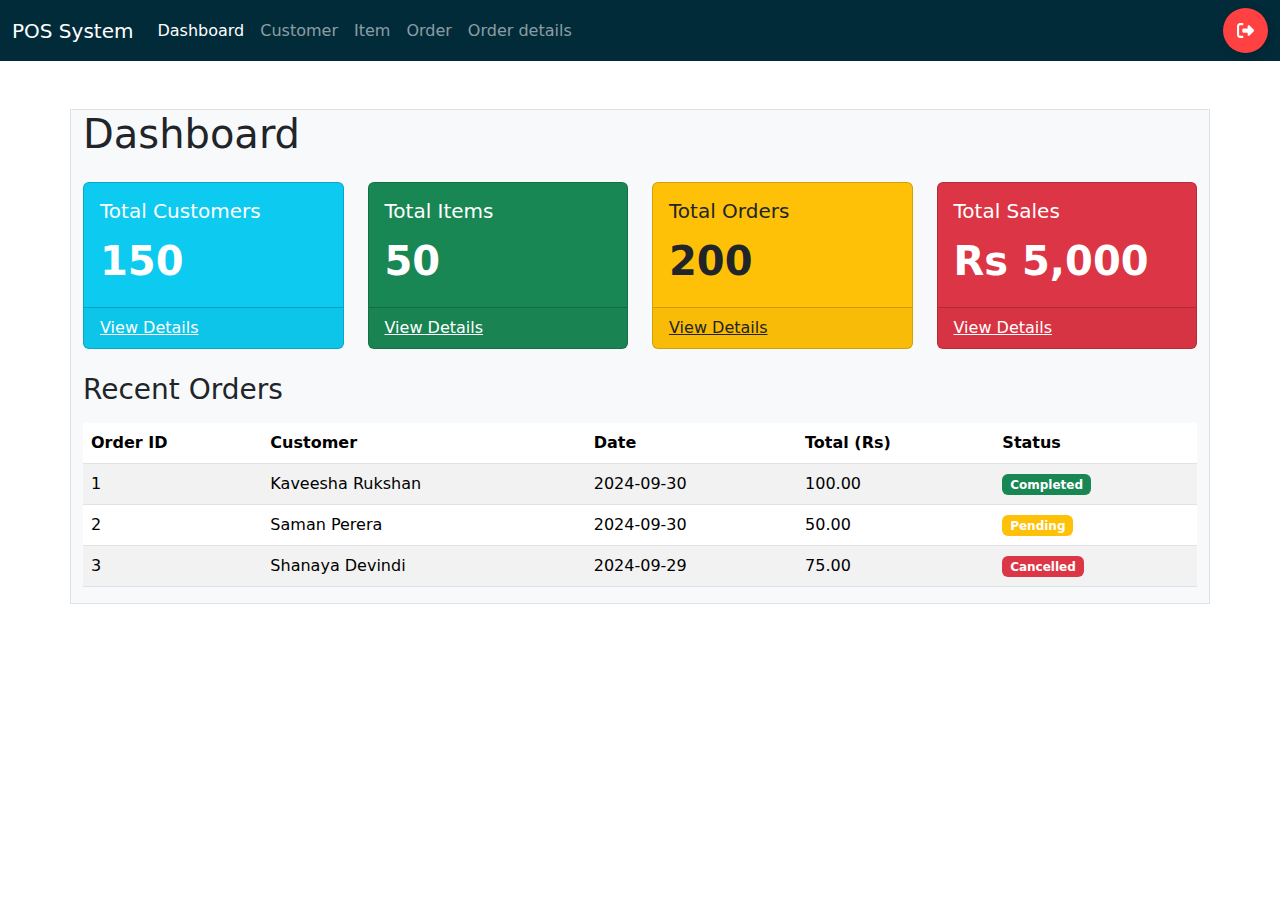
<file: index.html>
<!DOCTYPE html>
<html lang="en">
<head>
    <meta charset="UTF-8">
    <meta name="viewport" content="width=device-width, initial-scale=1.0">
    <title>POS System - Dashboard</title>
    <link href="https://cdn.jsdelivr.net/npm/bootstrap@5.3.0-alpha3/dist/css/bootstrap.min.css" rel="stylesheet">
</head>
<style>
    /*logout button*/
    .Btn {
        display: flex;
        align-items: center;
        justify-content: flex-start;
        width: 45px;
        height: 45px;
        border: none;
        border-radius: 50%;
        cursor: pointer;
        position: relative;
        overflow: hidden;
        transition-duration: .3s;
        box-shadow: 2px 2px 10px rgba(0, 0, 0, 0.199);
        background-color: rgb(255, 65, 65);
    }

    /* plus sign */
    .sign {
        width: 100%;
        transition-duration: .3s;
        display: flex;
        align-items: center;
        justify-content: center;
    }

    .sign svg {
        width: 17px;
    }

    .sign svg path {
        fill: white;
    }
    /* text */
    .text {
        position: absolute;
        right: 0%;
        width: 0%;
        opacity: 0;
        color: white;
        font-size: 1.2em;
        font-weight: 600;
        transition-duration: .3s;
    }
    /* hover effect on button width */
    .Btn:hover {
        width: 125px;
        border-radius: 40px;
        transition-duration: .3s;
    }

    .Btn:hover .sign {
        width: 30%;
        transition-duration: .3s;
        padding-left: 20px;
    }
    /* hover effect button's text */
    .Btn:hover .text {
        opacity: 1;
        width: 70%;
        transition-duration: .3s;
        padding-right: 10px;
    }
    /* button click effect*/
    .Btn:active {
        transform: translate(2px ,2px);
    }

</style>
<body>

<nav class="navbar navbar-expand-lg navbar-dark " style="background-color: #022b3a">
    <div class="container-fluid">
        <a class="navbar-brand" href="#">POS System</a>
        <button class="navbar-toggler" type="button" data-bs-toggle="collapse" data-bs-target="#navbarNav" aria-controls="navbarNav" aria-expanded="false" aria-label="Toggle navigation">
            <span class="navbar-toggler-icon"></span>
        </button>
        <div class="collapse navbar-collapse" id="navbarNav">
            <ul class="navbar-nav">
                <li class="nav-item">
                    <a class="nav-link active" href="index.html">Dashboard</a>
                </li>
                <li class="nav-item">
                    <a class="nav-link" href="customer/customer.html">Customer</a>
                </li>
                <li class="nav-item">
                    <a class="nav-link" href="item/item.html">Item</a>
                </li>
                <li class="nav-item">
                    <a class="nav-link" href="order/order.html">Order</a>
                </li>
                <li class="nav-item">
                    <a class="nav-link" href="order-details/order-details.html">Order details</a>
                </li>
            </ul>
            <!-- Pushes the logout button to the right -->
            <button class="Btn ms-auto">
                <div class="sign">
                    <svg viewBox="0 0 512 512"><path d="M377.9 105.9L500.7 228.7c7.2 7.2 11.3 17.1 11.3 27.3s-4.1 20.1-11.3 27.3L377.9 406.1c-6.4 6.4-15 9.9-24 9.9c-18.7 0-33.9-15.2-33.9-33.9l0-62.1-128 0c-17.7 0-32-14.3-32-32l0-64c0-17.7 14.3-32 32-32l128 0 0-62.1c0-18.7 15.2-33.9 33.9-33.9c9 0 17.6 3.6 24 9.9zM160 96L96 96c-17.7 0-32 14.3-32 32l0 256c0 17.7 14.3 32 32 32l64 0c17.7 0 32 14.3 32 32s-14.3 32-32 32l-64 0c-53 0-96-43-96-96L0 128C0 75 43 32 96 32l64 0c17.7 0 32 14.3 32 32s-14.3 32-32 32z"></path></svg>
                </div>
                <div class="text">Logout</div>
            </button>
        </div>
    </div>
</nav>
<div class="container mt-5 border" style="background-color: #f8f9fa">
    <h1 class="mb-4">Dashboard</h1>
    <div class="row">
        <!-- Total Customers Card -->
        <div class="col-lg-3 col-md-6 mb-4">
            <div class="card bg-info text-white">
                <div class="card-body">
                    <h5 class="card-title">Total Customers</h5>
                    <p class="card-text" id="totalCustomers" style="font-size: 40px; font-weight: bold">150</p>
                </div>
                <div class="card-footer">
                    <a href="#" class="text-white">View Details</a>
                </div>
            </div>
        </div>

        <!-- Total Items Card -->
        <div class="col-lg-3 col-md-6 mb-4">
            <div class="card bg-success text-white">
                <div class="card-body">
                    <h5 class="card-title">Total Items</h5>
                    <p class="card-text" id="totalItems" style="font-size: 40px; font-weight: bold">50</p>
                </div>
                <div class="card-footer">
                    <a href="#" class="text-white">View Details</a>
                </div>
            </div>
        </div>

        <!-- Total Orders Card -->
        <div class="col-lg-3 col-md-6 mb-4">
            <div class="card bg-warning text-dark">
                <div class="card-body">
                    <h5 class="card-title">Total Orders</h5>
                    <p class="card-text" id="totalOrders" style="font-size: 40px; font-weight: bold">200</p>
                </div>
                <div class="card-footer">
                    <a href="#" class="text-dark">View Details</a>
                </div>
            </div>
        </div>

        <!-- Total Sales Card -->
        <div class="col-lg-3 col-md-6 mb-4">
            <div class="card bg-danger text-white">
                <div class="card-body">
                    <h5 class="card-title">Total Sales</h5>
                    <p class="card-text" id="totalSales" style="font-size: 40px; font-weight: bold">Rs 5,000</p>
                </div>
                <div class="card-footer">
                    <a href="#" class="text-white">View Details</a>
                </div>
            </div>
        </div>
    </div>

    <!-- Recent Orders Section -->
    <h3 class="mb-3">Recent Orders</h3>
    <table class="table table-striped">
        <thead>
        <tr>
            <th>Order ID</th>
            <th>Customer</th>
            <th>Date</th>
            <th>Total (Rs)</th>
            <th>Status</th>
        </tr>
        </thead>
        <tbody>
        <tr>
            <td>1</td>
            <td>Kaveesha Rukshan</td>
            <td>2024-09-30</td>
            <td>100.00</td>
            <td><span class="badge bg-success">Completed</span></td>
        </tr>
        <tr>
            <td>2</td>
            <td>Saman Perera</td>
            <td>2024-09-30</td>
            <td>50.00</td>
            <td><span class="badge bg-warning">Pending</span></td>
        </tr>
        <tr>
            <td>3</td>
            <td>Shanaya Devindi</td>
            <td>2024-09-29</td>
            <td>75.00</td>
            <td><span class="badge bg-danger">Cancelled</span></td>
        </tr>
        </tbody>
    </table>
</div>


<script src="https://cdn.jsdelivr.net/npm/bootstrap@5.3.0-alpha3/dist/js/bootstrap.bundle.min.js"></script>
</body>
</html>
</file>
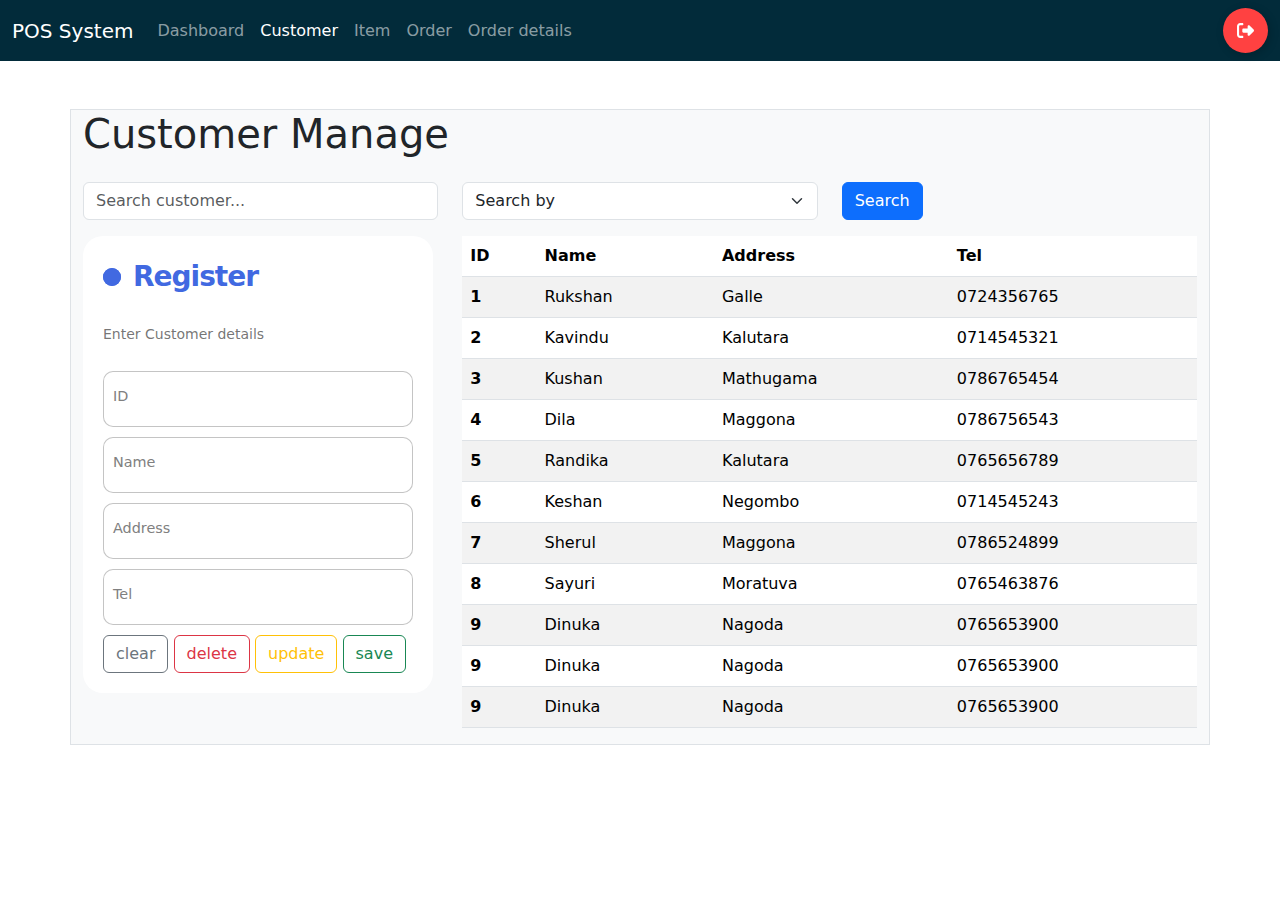
<file: customer/customer.html>
<!DOCTYPE html>
<html lang="en">
<head>
  <meta charset="UTF-8">
  <meta name="viewport" content="width=device-width, initial-scale=1.0">
  <title>Customer Management</title>

  <!--css file-->
  <link rel="stylesheet" href="customer.css">

  <!--bootstrap-->
  <link href="https://cdn.jsdelivr.net/npm/bootstrap@5.3.0-alpha3/dist/css/bootstrap.min.css" rel="stylesheet">
</head>
<body>

<nav class="navbar navbar-expand-lg navbar-dark " style="background-color: #022b3a">
  <div class="container-fluid">
    <a class="navbar-brand" href="#">POS System</a>
    <button class="navbar-toggler" type="button" data-bs-toggle="collapse" data-bs-target="#navbarNav" aria-controls="navbarNav" aria-expanded="false" aria-label="Toggle navigation">
      <span class="navbar-toggler-icon"></span>
    </button>
    <div class="collapse navbar-collapse" id="navbarNav">
      <ul class="navbar-nav">
        <li class="nav-item">
          <a class="nav-link" href="../index.html">Dashboard</a>
        </li>
        <li class="nav-item">
          <a class="nav-link active" href="customer.html">Customer</a>
        </li>
        <li class="nav-item">
          <a class="nav-link" href="../item/item.html">Item</a>
        </li>
        <li class="nav-item">
          <a class="nav-link" href="../order/order.html">Order</a>
        </li>
        <li class="nav-item">
          <a class="nav-link" href="../order-details/order-details.html">Order details</a>
        </li>
      </ul>
      <!-- Pushes the logout button to the right -->
      <button class="Btn ms-auto">
        <div class="sign">
          <svg viewBox="0 0 512 512"><path d="M377.9 105.9L500.7 228.7c7.2 7.2 11.3 17.1 11.3 27.3s-4.1 20.1-11.3 27.3L377.9 406.1c-6.4 6.4-15 9.9-24 9.9c-18.7 0-33.9-15.2-33.9-33.9l0-62.1-128 0c-17.7 0-32-14.3-32-32l0-64c0-17.7 14.3-32 32-32l128 0 0-62.1c0-18.7 15.2-33.9 33.9-33.9c9 0 17.6 3.6 24 9.9zM160 96L96 96c-17.7 0-32 14.3-32 32l0 256c0 17.7 14.3 32 32 32l64 0c17.7 0 32 14.3 32 32s-14.3 32-32 32l-64 0c-53 0-96-43-96-96L0 128C0 75 43 32 96 32l64 0c17.7 0 32 14.3 32 32s-14.3 32-32 32z"></path></svg>
        </div>
        <div class="text">Logout</div>
      </button>
    </div>
  </div>
</nav>

<div class="container mt-5 border" style="background-color: #f8f9fa">
  <h1 class="mb-4">Customer Manage</h1>

  <!-- Search Bar and Dropdown -->
  <div class="row mb-3">
    <div class="col-lg-4">
      <input type="text" class="form-control" placeholder="Search customer...">
    </div>
    <div class="col-lg-4">
      <select class="form-select" aria-label="Select item category">
        <option selected>Search by</option>
        <option value="1">ID</option>
        <option value="2">Name</option>
        <option value="3">Phone number</option>
        <option value="3">Address</option>
      </select>
    </div>
    <div class="col-lg-4">
      <button class="btn btn-primary">Search</button>
    </div>
  </div>

  <div class="row">

    <!-- Form Column -->
    <div class="col-lg-4">
      <form class="form">
        <p class="title">Register </p>
        <p class="message">Enter Customer details</p>
        <label>
          <input class="input" type="number" placeholder="" required="">
          <span>ID</span>
        </label>
        <label>
          <input class="input" type="text" placeholder="" required="">
          <span>Name</span>
        </label>
        <label>
          <input class="input" type="text" placeholder="" required="">
          <span>Address</span>
        </label>
        <label>
          <input class="input" type="tel" placeholder="" required="">
          <span>Tel</span>
        </label>
        <div class="d-grid gap-2 d-md-block">
          <button class="btn btn-outline-secondary" type="button">clear</button>
          <button class="btn btn-outline-danger" type="button">delete</button>
          <button class="btn btn-outline-warning" type="button">update</button>
          <button class="btn btn-outline-success" type="button">save</button>
        </div>
      </form>
    </div>

    <!-- Table Column -->
    <div class="col-lg-8">
      <table class="table table-striped table-hover">
        <thead>
        <tr>
          <th scope="col">ID</th>
          <th scope="col">Name</th>
          <th scope="col">Address</th>
          <th scope="col">Tel</th>
        </tr>
        </thead>
        <tbody>
        <tr>
          <th scope="row">1</th>
          <td>Rukshan</td>
          <td>Galle</td>
          <td>0724356765</td>
        </tr>
        <tr>
          <th scope="row">2</th>
          <td>Kavindu</td>
          <td>Kalutara</td>
          <td>0714545321</td>
        </tr>
        <tr>
          <th scope="row">3</th>
          <td>Kushan</td>
          <td>Mathugama</td>
          <td>0786765454</td>
        </tr>
        <tr>
          <th scope="row">4</th>
          <td>Dila</td>
          <td>Maggona</td>
          <td>0786756543</td>
        </tr>
        <tr>
          <th scope="row">5</th>
          <td>Randika</td>
          <td>Kalutara</td>
          <td>0765656789</td>
        </tr>
        <tr>
          <th scope="row">6</th>
          <td>Keshan</td>
          <td>Negombo</td>
          <td>0714545243</td>
        </tr>
        <tr>
          <th scope="row">7</th>
          <td>Sherul</td>
          <td>Maggona</td>
          <td>0786524899</td>
        </tr>
        <tr>
          <th scope="row">8</th>
          <td>Sayuri</td>
          <td>Moratuva</td>
          <td>0765463876</td>
        </tr>
        <tr>
          <th scope="row">9</th>
          <td>Dinuka</td>
          <td>Nagoda</td>
          <td>0765653900</td>
        </tr>
        <tr>
          <th scope="row">9</th>
          <td>Dinuka</td>
          <td>Nagoda</td>
          <td>0765653900</td>
        </tr>
        <tr>
          <th scope="row">9</th>
          <td>Dinuka</td>
          <td>Nagoda</td>
          <td>0765653900</td>
        </tr>
        </tbody>
      </table>
    </div>
  </div>
</div>

<!-- Bootstrap JS -->
<script src="https://cdn.jsdelivr.net/npm/bootstrap@5.3.0-alpha3/dist/js/bootstrap.bundle.min.js"></script>
</body>
</html>
</file>
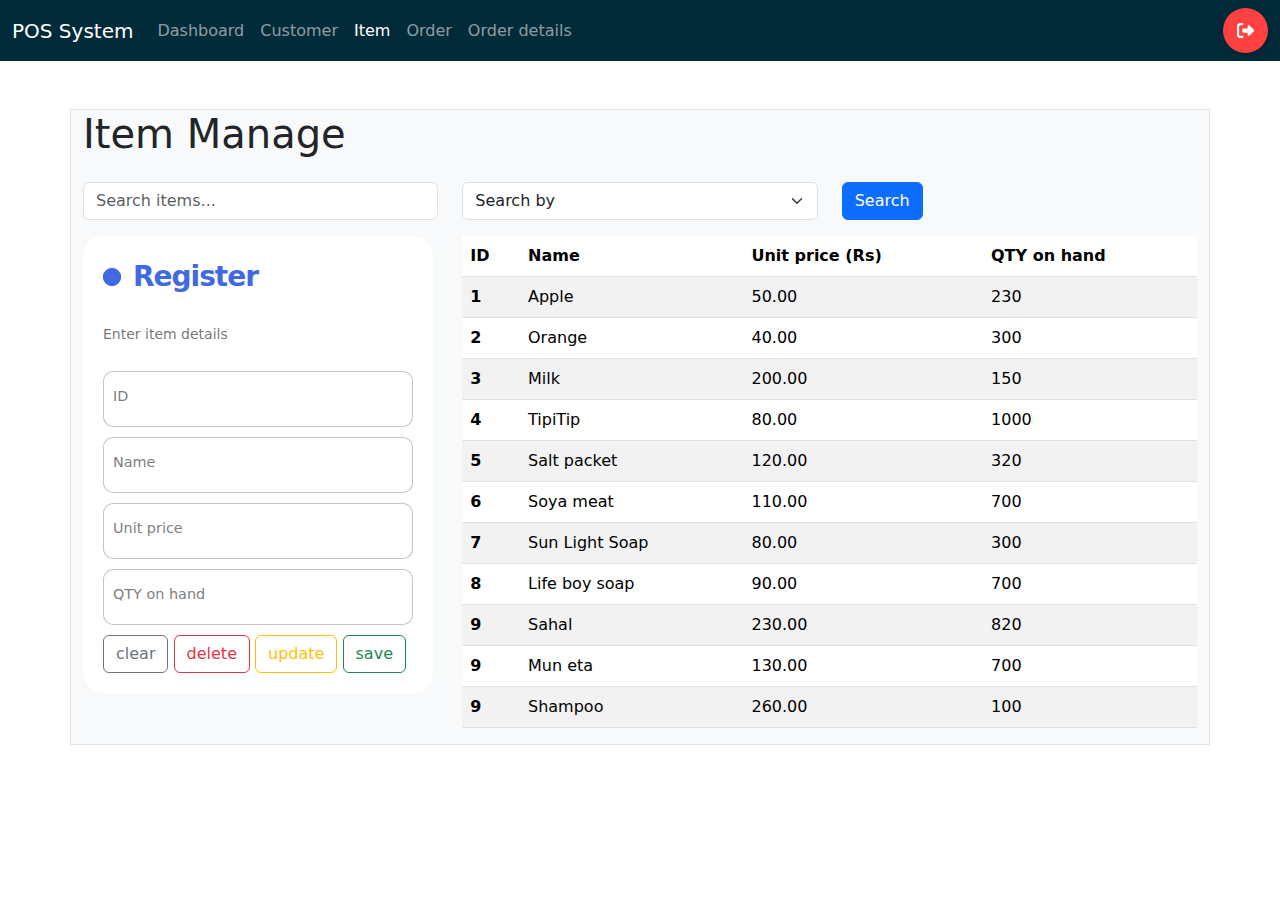
<file: item/item.html>
<!DOCTYPE html>
<html lang="en">
<head>
    <meta charset="UTF-8">
    <meta name="viewport" content="width=device-width, initial-scale=1.0">
    <title>Item Management</title>

    <!--css file-->
    <link rel="stylesheet" href="item.css">

    <!--bootstrap-->
    <link href="https://cdn.jsdelivr.net/npm/bootstrap@5.3.0-alpha3/dist/css/bootstrap.min.css" rel="stylesheet">
</head>
<body>

<nav class="navbar navbar-expand-lg navbar-dark " style="background-color: #022b3a">
    <div class="container-fluid">
        <a class="navbar-brand" href="#">POS System</a>
        <button class="navbar-toggler" type="button" data-bs-toggle="collapse" data-bs-target="#navbarNav" aria-controls="navbarNav" aria-expanded="false" aria-label="Toggle navigation">
            <span class="navbar-toggler-icon"></span>
        </button>
        <div class="collapse navbar-collapse" id="navbarNav">
            <ul class="navbar-nav">
                <li class="nav-item">
                    <a class="nav-link" href="../index.html">Dashboard</a>
                </li>
                <li class="nav-item">
                    <a class="nav-link" href="../customer/customer.html">Customer</a>
                </li>
                <li class="nav-item">
                    <a class="nav-link active" href="item.html">Item</a>
                </li>
                <li class="nav-item">
                    <a class="nav-link" href="../order/order.html">Order</a>
                </li>
                <li class="nav-item">
                    <a class="nav-link" href="../order-details/order-details.html">Order details</a>
                </li>
            </ul>
            <!-- Pushes the logout button to the right -->
            <button class="Btn ms-auto">
                <div class="sign">
                    <svg viewBox="0 0 512 512"><path d="M377.9 105.9L500.7 228.7c7.2 7.2 11.3 17.1 11.3 27.3s-4.1 20.1-11.3 27.3L377.9 406.1c-6.4 6.4-15 9.9-24 9.9c-18.7 0-33.9-15.2-33.9-33.9l0-62.1-128 0c-17.7 0-32-14.3-32-32l0-64c0-17.7 14.3-32 32-32l128 0 0-62.1c0-18.7 15.2-33.9 33.9-33.9c9 0 17.6 3.6 24 9.9zM160 96L96 96c-17.7 0-32 14.3-32 32l0 256c0 17.7 14.3 32 32 32l64 0c17.7 0 32 14.3 32 32s-14.3 32-32 32l-64 0c-53 0-96-43-96-96L0 128C0 75 43 32 96 32l64 0c17.7 0 32 14.3 32 32s-14.3 32-32 32z"></path></svg>
                </div>
                <div class="text">Logout</div>
            </button>
        </div>
    </div>
</nav>

<div class="container mt-5 border" style="background-color: #f8f9fa">
    <h1 class="mb-4">Item Manage</h1>

    <!-- Search Bar and Dropdown -->
    <div class="row mb-3">
        <div class="col-lg-4">
            <input type="text" class="form-control" placeholder="Search items...">
        </div>
        <div class="col-lg-4">
            <select class="form-select" aria-label="Select item category">
                <option selected>Search by</option>
                <option value="1">ID</option>
                <option value="2">Name</option>
            </select>
        </div>
        <div class="col-lg-4">
            <button class="btn btn-primary">Search</button>
        </div>
    </div>


    <div class="row">
        <!-- Form Column -->
        <div class="col-lg-4">
            <form class="form">
                <p class="title">Register </p>
                <p class="message">Enter item details</p>
                <label>
                    <input class="input" type="number" placeholder="" required="">
                    <span>ID</span>
                </label>
                <label>
                    <input class="input" type="text" placeholder="" required="">
                    <span>Name</span>
                </label>
                <label>
                    <input class="input" type="text" placeholder="" required="">
                    <span>Unit price</span>
                </label>
                <label>
                    <input class="input" type="tel" placeholder="" required="">
                    <span>QTY on hand</span>
                </label>
                <div class="d-grid gap-2 d-md-block">
                    <button class="btn btn-outline-secondary" type="button">clear</button>
                    <button class="btn btn-outline-danger" type="button">delete</button>
                    <button class="btn btn-outline-warning" type="button">update</button>
                    <button class="btn btn-outline-success" type="button">save</button>
                </div>
            </form>
        </div>

        <!-- Table Column -->
        <div class="col-lg-8">
            <table class="table table-striped table-hover">
                <thead>
                <tr>
                    <th scope="col">ID</th>
                    <th scope="col">Name</th>
                    <th scope="col">Unit price (Rs)</th>
                    <th scope="col">QTY on hand</th>
                </tr>
                </thead>
                <tbody>
                <tr>
                    <th scope="row">1</th>
                    <td>Apple</td>
                    <td>50.00</td>
                    <td>230</td>
                </tr>
                <tr>
                    <th scope="row">2</th>
                    <td>Orange</td>
                    <td>40.00</td>
                    <td>300</td>
                </tr>
                <tr>
                    <th scope="row">3</th>
                    <td>Milk</td>
                    <td>200.00</td>
                    <td>150</td>
                </tr>
                <tr>
                    <th scope="row">4</th>
                    <td>TipiTip</td>
                    <td>80.00</td>
                    <td>1000</td>
                </tr>
                <tr>
                    <th scope="row">5</th>
                    <td>Salt packet</td>
                    <td>120.00</td>
                    <td>320</td>
                </tr>
                <tr>
                    <th scope="row">6</th>
                    <td>Soya meat</td>
                    <td>110.00</td>
                    <td>700</td>
                </tr>
                <tr>
                    <th scope="row">7</th>
                    <td>Sun Light Soap</td>
                    <td>80.00</td>
                    <td>300</td>
                </tr>
                <tr>
                    <th scope="row">8</th>
                    <td>Life boy soap</td>
                    <td>90.00</td>
                    <td>700</td>
                </tr>
                <tr>
                    <th scope="row">9</th>
                    <td>Sahal</td>
                    <td>230.00</td>
                    <td>820</td>
                </tr>
                <tr>
                    <th scope="row">9</th>
                    <td>Mun eta</td>
                    <td>130.00</td>
                    <td>700</td>
                </tr>
                <tr>
                    <th scope="row">9</th>
                    <td>Shampoo</td>
                    <td>260.00</td>
                    <td>100</td>
                </tr>
                </tbody>
            </table>
        </div>
    </div>
</div>

<!-- Bootstrap JS -->
<script src="https://cdn.jsdelivr.net/npm/bootstrap@5.3.0-alpha3/dist/js/bootstrap.bundle.min.js"></script>
</body>
</html>
</file>
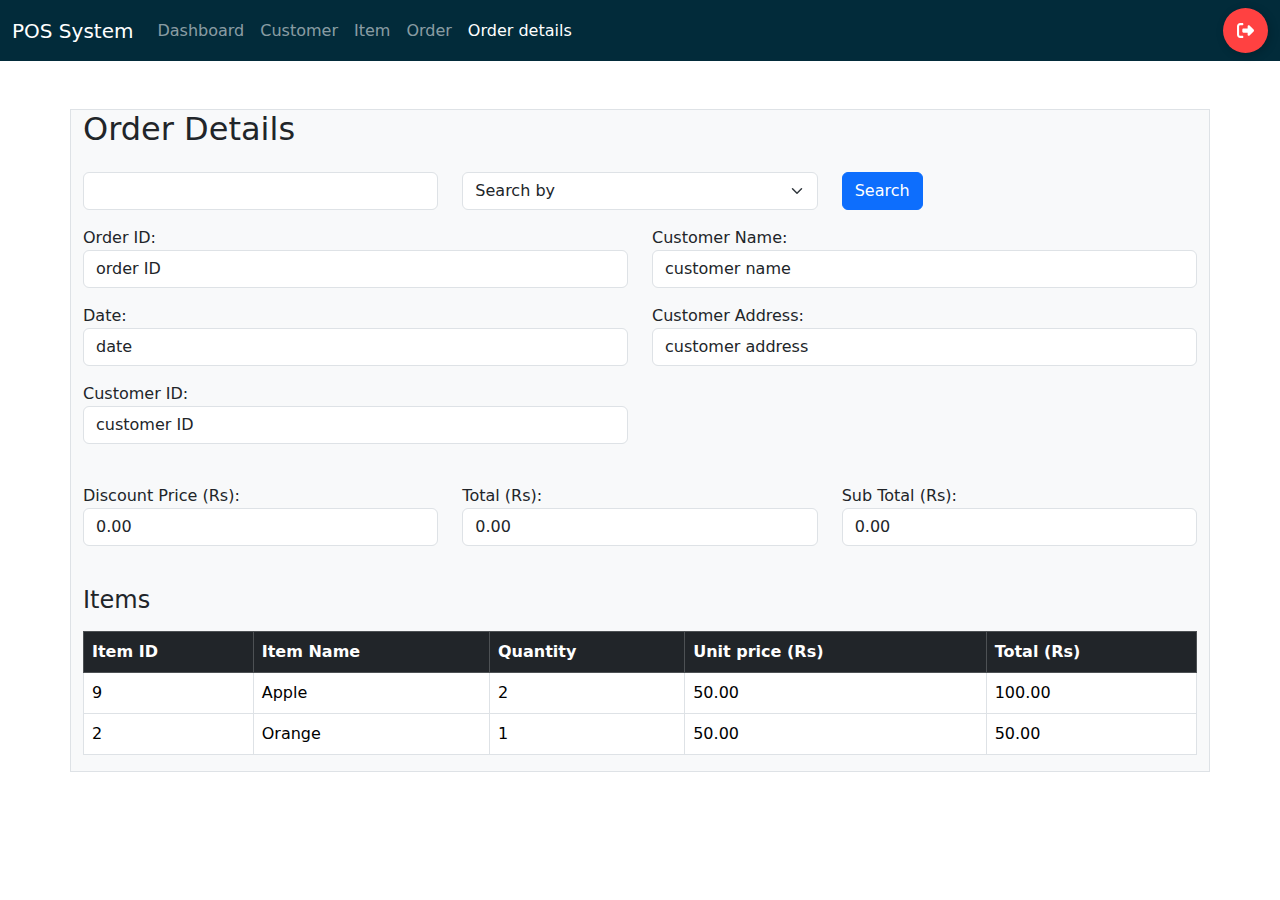
<file: order-details/order-details.html>
<!DOCTYPE html>
<html lang="en">
<head>
    <meta charset="UTF-8">
    <meta name="viewport" content="width=device-width, initial-scale=1.0">
    <title>Order details</title>

    <!--css-->
    <link rel="stylesheet" href="order-details.css">

    <!--bootstrap-->
    <link href="https://cdn.jsdelivr.net/npm/bootstrap@5.3.0-alpha3/dist/css/bootstrap.min.css" rel="stylesheet">

</head>
<body>

<!--navigation bar-->
<nav class="navbar navbar-expand-lg navbar-dark " style="background-color: #022b3a">
    <div class="container-fluid">
        <a class="navbar-brand" href="#">POS System</a>
        <button class="navbar-toggler" type="button" data-bs-toggle="collapse" data-bs-target="#navbarNav" aria-controls="navbarNav" aria-expanded="false" aria-label="Toggle navigation">
            <span class="navbar-toggler-icon"></span>
        </button>
        <div class="collapse navbar-collapse" id="navbarNav">
            <ul class="navbar-nav">
                <li class="nav-item">
                    <a class="nav-link" href="../index.html">Dashboard</a>
                </li>
                <li class="nav-item">
                    <a class="nav-link" href="../customer/customer.html">Customer</a>
                </li>
                <li class="nav-item">
                    <a class="nav-link" href="../item/item.html">Item</a>
                </li>
                <li class="nav-item">
                    <a class="nav-link" href="../order/order.html">Order</a>
                </li>
                <li class="nav-item">
                    <a class="nav-link active" href="../order-details/order-details.html">Order details</a>
                </li>
            </ul>
            <!-- Pushes the logout button to the right -->
            <button class="Btn ms-auto">
                <div class="sign">
                    <svg viewBox="0 0 512 512"><path d="M377.9 105.9L500.7 228.7c7.2 7.2 11.3 17.1 11.3 27.3s-4.1 20.1-11.3 27.3L377.9 406.1c-6.4 6.4-15 9.9-24 9.9c-18.7 0-33.9-15.2-33.9-33.9l0-62.1-128 0c-17.7 0-32-14.3-32-32l0-64c0-17.7 14.3-32 32-32l128 0 0-62.1c0-18.7 15.2-33.9 33.9-33.9c9 0 17.6 3.6 24 9.9zM160 96L96 96c-17.7 0-32 14.3-32 32l0 256c0 17.7 14.3 32 32 32l64 0c17.7 0 32 14.3 32 32s-14.3 32-32 32l-64 0c-53 0-96-43-96-96L0 128C0 75 43 32 96 32l64 0c17.7 0 32 14.3 32 32s-14.3 32-32 32z"></path></svg>
                </div>
                <div class="text">Logout</div>
            </button>
        </div>
    </div>
</nav>



<div class="container border mt-5" style="background-color: #f8f9fa">
    <h2 class="mb-4">Order Details</h2>

    <!-- Search Bar and Dropdown -->
    <div class="row mb-3">
        <div class="col-lg-4">
            <input type="text" class="form-control">
        </div>
        <div class="col-lg-4">
            <select class="form-select" aria-label="Select item category">
                <option selected>Search by</option>
                <option value="1">ID</option>
                <option value="2">Name</option>
            </select>
        </div>
        <div class="col-lg-4">
            <button class="btn btn-primary">Search</button>
        </div>
    </div>



    <!-- Order Information -->
    <div class="row mb-4">
        <div class="col-md-6">
            <div class="form-group">
                <label for="orderID">Order ID:</label>
                <p id="orderID" class="form-control">order ID</p>
            </div>
            <div class="form-group">
                <label for="orderDate">Date:</label>
                <p id="orderDate" class="form-control">date</p>
            </div>
            <div class="form-group">
                <label for="customerID">Customer ID:</label>
                <p id="customerID" class="form-control">customer ID</p>
            </div>
        </div>
        <div class="col-md-6">
            <div class="form-group">
                <label for="customerName">Customer Name:</label>
                <p id="customerName" class="form-control">customer name</p>
            </div>
            <div class="form-group">
                <label for="customerAddress">Customer Address:</label>
                <p id="customerAddress" class="form-control">customer address</p>
            </div>
        </div>
    </div>

    <!-- Price Details -->
    <div class="row mb-4">
        <div class="col-md-4">
            <div class="form-group">
                <label for="discountPrice">Discount Price (Rs):</label>
                <p id="discountPrice" class="form-control">0.00</p>
            </div>
        </div>
        <div class="col-md-4">
            <div class="form-group">
                <label for="total">Total (Rs):</label>
                <p id="total" class="form-control">0.00</p>
            </div>
        </div>
        <div class="col-md-4">
            <div class="form-group">
                <label for="subTotal">Sub Total (Rs):</label>
                <p id="subTotal" class="form-control">0.00</p>
            </div>
        </div>
    </div>

    <!-- Items Table -->
    <h4 class="mb-3">Items</h4>
    <table class="table table-bordered">
        <thead class="table-striped table-dark">
        <tr>
            <th>Item ID</th>
            <th>Item Name</th>
            <th>Quantity</th>
            <th>Unit price (Rs)</th>
            <th>Total (Rs)</th>
        </tr>
        </thead>
        <tbody>
        <tr>
            <td>9</td>
            <td>Apple</td>
            <td>2</td>
            <td>50.00</td>
            <td>100.00</td>
        </tr>
        <tr>
            <td>2</td>
            <td>Orange</td>
            <td>1</td>
            <td>50.00</td>
            <td>50.00</td>
        </tr>
        </tbody>
    </table>

</div>





<!-- Bootstrap JS -->
<script src="https://cdn.jsdelivr.net/npm/bootstrap@5.3.0-alpha3/dist/js/bootstrap.bundle.min.js"></script>
</body>
</html>
</file>
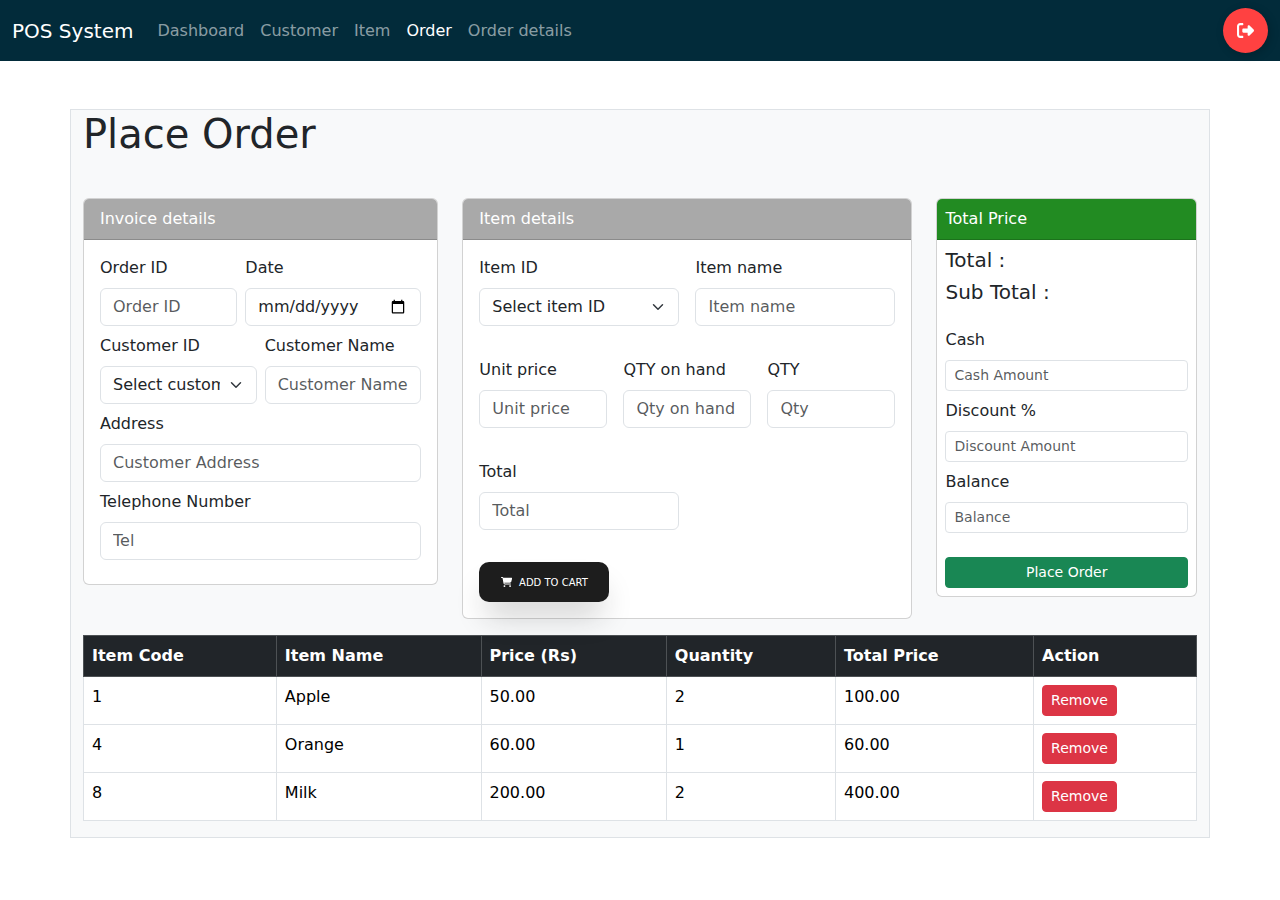
<file: order/order.html>
<!DOCTYPE html>
<html lang="en">
<head>
  <meta charset="UTF-8">
  <meta name="viewport" content="width=device-width, initial-scale=1.0">
  <title>Order manage</title>

  <!--css-->
  <link rel="stylesheet" href="order.css">

  <!--bootstrap-->
  <link href="https://cdn.jsdelivr.net/npm/bootstrap@5.3.0-alpha3/dist/css/bootstrap.min.css" rel="stylesheet">

</head>
<body>
<!--navigation bar-->
<nav class="navbar navbar-expand-lg navbar-dark " style="background-color: #022b3a">
  <div class="container-fluid">
    <a class="navbar-brand" href="#">POS System</a>
    <button class="navbar-toggler" type="button" data-bs-toggle="collapse" data-bs-target="#navbarNav" aria-controls="navbarNav" aria-expanded="false" aria-label="Toggle navigation">
      <span class="navbar-toggler-icon"></span>
    </button>
    <div class="collapse navbar-collapse" id="navbarNav">
      <ul class="navbar-nav">
        <li class="nav-item">
          <a class="nav-link" href="../index.html">Dashboard</a>
        </li>
        <li class="nav-item">
          <a class="nav-link" href="../customer/customer.html">Customer</a>
        </li>
        <li class="nav-item">
          <a class="nav-link" href="../item/item.html">Item</a>
        </li>
        <li class="nav-item">
          <a class="nav-link active" href="order.html">Order</a>
        </li>
        <li class="nav-item">
          <a class="nav-link" href="../order-details/order-details.html">Order details</a>
        </li>
      </ul>
      <!-- Pushes the logout button to the right -->
      <button class="Btn ms-auto">
        <div class="sign">
          <svg viewBox="0 0 512 512"><path d="M377.9 105.9L500.7 228.7c7.2 7.2 11.3 17.1 11.3 27.3s-4.1 20.1-11.3 27.3L377.9 406.1c-6.4 6.4-15 9.9-24 9.9c-18.7 0-33.9-15.2-33.9-33.9l0-62.1-128 0c-17.7 0-32-14.3-32-32l0-64c0-17.7 14.3-32 32-32l128 0 0-62.1c0-18.7 15.2-33.9 33.9-33.9c9 0 17.6 3.6 24 9.9zM160 96L96 96c-17.7 0-32 14.3-32 32l0 256c0 17.7 14.3 32 32 32l64 0c17.7 0 32 14.3 32 32s-14.3 32-32 32l-64 0c-53 0-96-43-96-96L0 128C0 75 43 32 96 32l64 0c17.7 0 32 14.3 32 32s-14.3 32-32 32z"></path></svg>
        </div>
        <div class="text">Logout</div>
      </button>
    </div>
  </div>
</nav>

<!--content container-->
<div class="container mt-5 border" style="background-color: #f8f9fa">
  <h1 class="mb-4">Place Order</h1>
  <div class="row">

    <!--Invoice details card-->
    <div class="col-lg-4 mt-3">
      <div class="card">
        <div class="card-header" style="background-color: darkgray; color: white">
          Invoice details
        </div>
        <div class="p-3">

          <!-- Order ID and Date in one row -->
          <div class="row g-2 mb-2">
            <div class="col">
              <label for="orderID" class="form-label">Order ID</label>
              <input type="text" class="form-control" id="orderID" placeholder="Order ID">
            </div>
            <div class="col">
              <label for="date" class="form-label">Date</label>
              <input type="date" class="form-control" id="date" placeholder="Date">
            </div>
          </div>

          <!-- Customer ID and Customer Name in one row -->
          <div class="row g-2 mb-2">
            <div class="col">
              <label for="autoSizingSelect" class="form-label">Customer ID</label>
              <select class="form-select" id="autoSizingSelect">
                <option selected>Select customer ID</option>
                <option value="1">1</option>
                <option value="2">2</option>
                <option value="3">3</option>
              </select>
            </div>
            <div class="col">
              <label for="customerName" class="form-label">Customer Name</label>
              <input type="text" class="form-control" id="customerName" placeholder="Customer Name">
            </div>
          </div>

          <!-- Address and Telephone Number in one row -->
          <div class="row g-2 mb-2">
            <div class="col">
              <label for="address" class="form-label">Address</label>
              <input type="text" class="form-control" id="address" placeholder="Customer Address">
            </div>
          </div>

          <div class="row g-2 mb-2">
            <div class="col">
              <label for="tel" class="form-label">Telephone Number</label>
              <input type="tel" class="form-control" id="tel" placeholder="Tel">
            </div>
          </div>

        </div>
      </div>
    </div>


    <!--Item select card-->
    <div class="col-lg-5 mt-3">
      <div class="card">
        <div class="card-header" style="background-color: darkgray; color: white">
          Item details
        </div>

        <div class="row g-3 p-3">
          <!-- Item ID -->
          <div class="col-lg-6 col-md-6 col-sm-12">
            <label class="form-label">Item ID</label>
            <select class="form-select">
              <option selected>Select item ID</option>
              <option value="1">1</option>
              <option value="2">2</option>
              <option value="3">3</option>
            </select>
          </div>

          <!-- Item Name -->
          <div class="col-lg-6 col-md-6 col-sm-12">
            <label for="inputName" class="form-label">Item name</label>
            <input type="text" class="form-control" id="inputName" placeholder="Item name">
          </div>
        </div>

        <div class="row g-3 p-3">
          <!-- Unit Price -->
          <div class="col-lg-4 col-md-6 col-sm-12">
            <label for="inputUnitPrice" class="form-label">Unit price</label>
            <input type="text" class="form-control" id="inputUnitPrice" placeholder="Unit price">
          </div>

          <!-- QTY on Hand -->
          <div class="col-lg-4 col-md-6 col-sm-12">
            <label for="qtyOnHand" class="form-label">QTY on hand</label>
            <input type="text" class="form-control" id="qtyOnHand" placeholder="Qty on hand">
          </div>

          <!-- QTY -->
          <div class="col-lg-4 col-md-6 col-sm-12">
            <label class="form-label">QTY</label>
            <input type="text" class="form-control" placeholder="Qty">
          </div>
        </div>

        <div class="row g-3 p-3">
          <!-- Total -->
          <div class="col-lg-6 col-md-6 col-sm-12">
            <label class="form-label">Total</label>
            <input type="text" class="form-control" placeholder="Total">
          </div>
        </div>

        <!--add to cart button-->
        <button class="cartBtn m-3 ">
          <svg class="cart" fill="white" viewBox="0 0 576 512" height="1em" xmlns="http://www.w3.org/2000/svg"><path d="M0 24C0 10.7 10.7 0 24 0H69.5c22 0 41.5 12.8 50.6 32h411c26.3 0 45.5 25 38.6 50.4l-41 152.3c-8.5 31.4-37 53.3-69.5 53.3H170.7l5.4 28.5c2.2 11.3 12.1 19.5 23.6 19.5H488c13.3 0 24 10.7 24 24s-10.7 24-24 24H199.7c-34.6 0-64.3-24.6-70.7-58.5L77.4 54.5c-.7-3.8-4-6.5-7.9-6.5H24C10.7 48 0 37.3 0 24zM128 464a48 48 0 1 1 96 0 48 48 0 1 1 -96 0zm336-48a48 48 0 1 1 0 96 48 48 0 1 1 0-96z"></path></svg>
          ADD TO CART
          <svg xmlns="http://www.w3.org/2000/svg" height="1em" viewBox="0 0 640 512" class="product"><path d="M211.8 0c7.8 0 14.3 5.7 16.7 13.2C240.8 51.9 277.1 80 320 80s79.2-28.1 91.5-66.8C413.9 5.7 420.4 0 428.2 0h12.6c22.5 0 44.2 7.9 61.5 22.3L628.5 127.4c6.6 5.5 10.7 13.5 11.4 22.1s-2.1 17.1-7.8 23.6l-56 64c-11.4 13.1-31.2 14.6-44.6 3.5L480 197.7V448c0 35.3-28.7 64-64 64H224c-35.3 0-64-28.7-64-64V197.7l-51.5 42.9c-13.3 11.1-33.1 9.6-44.6-3.5l-56-64c-5.7-6.5-8.5-15-7.8-23.6s4.8-16.6 11.4-22.1L137.7 22.3C155 7.9 176.7 0 199.2 0h12.6z"></path></svg>
        </button>
      </div>
    </div>


    <!--Order Price Summary Div-->
    <div class="col-lg-3 mt-3">
      <div class="card searchCustomerCard">
        <div class="card-header" id="OrderPriceCardTitle" style="background-color: forestgreen; color: white; padding: 8px;">
          Total Price
        </div>
        <div class="card-body p-2">
          <!-- Total Price -->
          <div id="totalPriceDiv" class="mb-2">
            <h5 class="m-0">Total :</h5>
            <h4 class="m-0"></h4>
          </div>

          <!-- Sub Total Price -->
          <div id="subTotalPriceDiv" class="mb-4">
            <h5 class="m-0">Sub Total :</h5>
            <h4 class="m-0"></h4>
          </div>

          <!-- Cash Input -->
          <div class="mb-2">
            <label for="cash" class="form-label">Cash</label>
            <input type="text" class="form-control form-control-sm" id="cash" placeholder="Cash Amount">
          </div>

          <!-- Discount Input -->
          <div class="mb-2">
            <label for="discount" class="form-label">Discount %</label>
            <input type="number" class="form-control form-control-sm" id="discount" placeholder="Discount Amount">
          </div>

          <!-- Balance Input -->
          <div class="mb-4">
            <label for="balance" class="form-label">Balance</label>
            <input type="text" class="form-control form-control-sm" id="balance" placeholder="Balance">
          </div>

          <!-- Place Order Button -->
          <div>
            <button type="button" class="btn btn-success btn-sm w-100" data-bs-toggle="modal" data-bs-target="#place-order-modal">
              Place Order
            </button>
          </div>
        </div>
      </div>
    </div>

  </div>

  <table class="table table-bordered mt-3">
    <thead class="table-striped table-dark">
    <tr>
      <th scope="col">Item Code</th>
      <th scope="col">Item Name</th>
      <th scope="col">Price (Rs)</th>
      <th scope="col">Quantity</th>
      <th scope="col">Total Price</th>
      <th scope="col">Action</th>
    </tr>
    </thead>
    <tbody>
    <tr>
      <td>1</td>
      <td>Apple</td>
      <td>50.00</td>
      <td>2</td>
      <td>100.00</td>
      <td>
        <button class="btn btn-danger btn-sm">Remove</button>
      </td>
    </tr>
    <tr>
      <td>4</td>
      <td>Orange</td>
      <td>60.00</td>
      <td>1</td>
      <td>60.00</td>
      <td>
        <button class="btn btn-danger btn-sm">Remove</button>
      </td>
    </tr>
    <tr>
      <td>8</td>
      <td>Milk</td>
      <td>200.00</td>
      <td>2</td>
      <td>400.00</td>
      <td>
        <button class="btn btn-danger btn-sm">Remove</button>
      </td>
    </tr>
    </tbody>
  </table>
</div>

<!-- Bootstrap JS -->
<script src="https://cdn.jsdelivr.net/npm/bootstrap@5.3.0-alpha3/dist/js/bootstrap.bundle.min.js"></script>
</body>
</html>
</file>
<file: customer/customer.css>
.form {
    display: flex;
    flex-direction: column;
    gap: 10px;
    max-width: 350px;
    background-color: #fff;
    padding: 20px;
    border-radius: 20px;
    position: relative;
}

.title {
    font-size: 28px;
    color: royalblue;
    font-weight: 600;
    letter-spacing: -1px;
    position: relative;
    display: flex;
    align-items: center;
    padding-left: 30px;
}

.title::before, .title::after {
    position: absolute;
    content: "";
    height: 16px;
    width: 16px;
    border-radius: 50%;
    left: 0px;
    background-color: royalblue;
}

.title::before {
    width: 18px;
    height: 18px;
    background-color: royalblue;
}

.title::after {
    width: 18px;
    height: 18px;
    animation: pulse 1s linear infinite;
}

.message, .signin {
    color: rgba(88, 87, 87, 0.822);
    font-size: 14px;
}
.signin a {
    color: royalblue;
}

.signin a:hover {
    text-decoration: underline royalblue;
}

.form label {
    position: relative;
}

.form label .input {
    width: 100%;
    padding: 10px 10px 20px 10px;
    outline: 0;
    border: 1px solid rgba(105, 105, 105, 0.397);
    border-radius: 10px;
}

.form label .input + span {
    position: absolute;
    left: 10px;
    top: 15px;
    color: grey;
    font-size: 0.9em;
    cursor: text;
    transition: 0.3s ease;
}

.form label .input:placeholder-shown + span {
    top: 15px;
    font-size: 0.9em;
}

.form label .input:focus + span, .form label .input:valid + span {
    top: 0px;
    font-size: 0.7em;
    font-weight: 600;
}

.form label .input:valid + span {
    color: green;
}

.submit {
    border: none;
    outline: none;
    background-color: royalblue;
    padding: 10px;
    border-radius: 10px;
    color: #fff;
    font-size: 16px;
    transform: 0.3s ease;
}

.submit:hover {
    background-color: rgb(56, 90, 194);
    cursor: pointer;
}

@keyframes pulse {
    from {
        transform: scale(0.9);
        opacity: 1;
    }

    to {
        transform: scale(1.8);
        opacity: 0;
    }
}


/*logout button*/
.Btn {
    display: flex;
    align-items: center;
    justify-content: flex-start;
    width: 45px;
    height: 45px;
    border: none;
    border-radius: 50%;
    cursor: pointer;
    position: relative;
    overflow: hidden;
    transition-duration: .3s;
    box-shadow: 2px 2px 10px rgba(0, 0, 0, 0.199);
    background-color: rgb(255, 65, 65);
}

/* plus sign */
.sign {
    width: 100%;
    transition-duration: .3s;
    display: flex;
    align-items: center;
    justify-content: center;
}

.sign svg {
    width: 17px;
}

.sign svg path {
    fill: white;
}
/* text */
.text {
    position: absolute;
    right: 0%;
    width: 0%;
    opacity: 0;
    color: white;
    font-size: 1.2em;
    font-weight: 600;
    transition-duration: .3s;
}
/* hover effect on button width */
.Btn:hover {
    width: 125px;
    border-radius: 40px;
    transition-duration: .3s;
}

.Btn:hover .sign {
    width: 30%;
    transition-duration: .3s;
    padding-left: 20px;
}
/* hover effect button's text */
.Btn:hover .text {
    opacity: 1;
    width: 70%;
    transition-duration: .3s;
    padding-right: 10px;
}
/* button click effect*/
.Btn:active {
    transform: translate(2px ,2px);
}
</file>
<file: item/item.css>
.form {
    display: flex;
    flex-direction: column;
    gap: 10px;
    max-width: 350px;
    background-color: #fff;
    padding: 20px;
    border-radius: 20px;
    position: relative;
}

.title {
    font-size: 28px;
    color: royalblue;
    font-weight: 600;
    letter-spacing: -1px;
    position: relative;
    display: flex;
    align-items: center;
    padding-left: 30px;
}

.title::before, .title::after {
    position: absolute;
    content: "";
    height: 16px;
    width: 16px;
    border-radius: 50%;
    left: 0px;
    background-color: royalblue;
}

.title::before {
    width: 18px;
    height: 18px;
    background-color: royalblue;
}

.title::after {
    width: 18px;
    height: 18px;
    animation: pulse 1s linear infinite;
}

.message, .signin {
    color: rgba(88, 87, 87, 0.822);
    font-size: 14px;
}
.signin a {
    color: royalblue;
}

.signin a:hover {
    text-decoration: underline royalblue;
}

.form label {
    position: relative;
}

.form label .input {
    width: 100%;
    padding: 10px 10px 20px 10px;
    outline: 0;
    border: 1px solid rgba(105, 105, 105, 0.397);
    border-radius: 10px;
}

.form label .input + span {
    position: absolute;
    left: 10px;
    top: 15px;
    color: grey;
    font-size: 0.9em;
    cursor: text;
    transition: 0.3s ease;
}

.form label .input:placeholder-shown + span {
    top: 15px;
    font-size: 0.9em;
}

.form label .input:focus + span, .form label .input:valid + span {
    top: 0px;
    font-size: 0.7em;
    font-weight: 600;
}

.form label .input:valid + span {
    color: green;
}

.submit {
    border: none;
    outline: none;
    background-color: royalblue;
    padding: 10px;
    border-radius: 10px;
    color: #fff;
    font-size: 16px;
    transform: 0.3s ease;
}

.submit:hover {
    background-color: rgb(56, 90, 194);
    cursor: pointer;
}

@keyframes pulse {
    from {
        transform: scale(0.9);
        opacity: 1;
    }

    to {
        transform: scale(1.8);
        opacity: 0;
    }
}


/*logout button*/
.Btn {
    display: flex;
    align-items: center;
    justify-content: flex-start;
    width: 45px;
    height: 45px;
    border: none;
    border-radius: 50%;
    cursor: pointer;
    position: relative;
    overflow: hidden;
    transition-duration: .3s;
    box-shadow: 2px 2px 10px rgba(0, 0, 0, 0.199);
    background-color: rgb(255, 65, 65);
}

/* plus sign */
.sign {
    width: 100%;
    transition-duration: .3s;
    display: flex;
    align-items: center;
    justify-content: center;
}

.sign svg {
    width: 17px;
}

.sign svg path {
    fill: white;
}
/* text */
.text {
    position: absolute;
    right: 0%;
    width: 0%;
    opacity: 0;
    color: white;
    font-size: 1.2em;
    font-weight: 600;
    transition-duration: .3s;
}
/* hover effect on button width */
.Btn:hover {
    width: 125px;
    border-radius: 40px;
    transition-duration: .3s;
}

.Btn:hover .sign {
    width: 30%;
    transition-duration: .3s;
    padding-left: 20px;
}
/* hover effect button's text */
.Btn:hover .text {
    opacity: 1;
    width: 70%;
    transition-duration: .3s;
    padding-right: 10px;
}
/* button click effect*/
.Btn:active {
    transform: translate(2px ,2px);
}
</file>
<file: order-details/order-details.css>
/*logout button*/
.Btn {
    display: flex;
    align-items: center;
    justify-content: flex-start;
    width: 45px;
    height: 45px;
    border: none;
    border-radius: 50%;
    cursor: pointer;
    position: relative;
    overflow: hidden;
    transition-duration: .3s;
    box-shadow: 2px 2px 10px rgba(0, 0, 0, 0.199);
    background-color: rgb(255, 65, 65);
}

/* plus sign */
.sign {
    width: 100%;
    transition-duration: .3s;
    display: flex;
    align-items: center;
    justify-content: center;
}

.sign svg {
    width: 17px;
}

.sign svg path {
    fill: white;
}
/* text */
.text {
    position: absolute;
    right: 0%;
    width: 0%;
    opacity: 0;
    color: white;
    font-size: 1.2em;
    font-weight: 600;
    transition-duration: .3s;
}
/* hover effect on button width */
.Btn:hover {
    width: 125px;
    border-radius: 40px;
    transition-duration: .3s;
}

.Btn:hover .sign {
    width: 30%;
    transition-duration: .3s;
    padding-left: 20px;
}
/* hover effect button's text */
.Btn:hover .text {
    opacity: 1;
    width: 70%;
    transition-duration: .3s;
    padding-right: 10px;
}
/* button click effect*/
.Btn:active {
    transform: translate(2px ,2px);
}
</file>
<file: order/order.css>
/*logout button*/
.Btn {
    display: flex;
    align-items: center;
    justify-content: flex-start;
    width: 45px;
    height: 45px;
    border: none;
    border-radius: 50%;
    cursor: pointer;
    position: relative;
    overflow: hidden;
    transition-duration: .3s;
    box-shadow: 2px 2px 10px rgba(0, 0, 0, 0.199);
    background-color: rgb(255, 65, 65);
}

/* plus sign */
.sign {
    width: 100%;
    transition-duration: .3s;
    display: flex;
    align-items: center;
    justify-content: center;
}

.sign svg {
    width: 17px;
}

.sign svg path {
    fill: white;
}
/* text */
.text {
    position: absolute;
    right: 0%;
    width: 0%;
    opacity: 0;
    color: white;
    font-size: 1.2em;
    font-weight: 600;
    transition-duration: .3s;
}
/* hover effect on button width */
.Btn:hover {
    width: 125px;
    border-radius: 40px;
    transition-duration: .3s;
}

.Btn:hover .sign {
    width: 30%;
    transition-duration: .3s;
    padding-left: 20px;
}
/* hover effect button's text */
.Btn:hover .text {
    opacity: 1;
    width: 70%;
    transition-duration: .3s;
    padding-right: 10px;
}
/* button click effect*/
.Btn:active {
    transform: translate(2px ,2px);
}


/*add to cart button*/
.cartBtn {
    width: 130px;
    height: 40px;
    border: none;
    border-radius: 10px;
    display: flex;
    align-items: center;
    justify-content: center;
    gap: 7px;
    color: white;
    font-weight: 500;
    font-size: 10px;
    position: relative;
    background-color: rgb(29, 29, 29);
    box-shadow: 0 20px 30px -7px rgba(27, 27, 27, 0.219);
    transition: all 0.3s ease-in-out;
    cursor: pointer;
    overflow: hidden;
}

.cart {
    z-index: 2;
}

.cartBtn:active {
    transform: scale(0.96);
}

.product {
    position: absolute;
    width: 12px;
    border-radius: 3px;
    content: "";
    left: 23px;
    bottom: 23px;
    opacity: 0;
    z-index: 1;
    fill: rgb(211, 211, 211);
}

.cartBtn:hover .product {
    animation: slide-in-top 1.2s cubic-bezier(0.250, 0.460, 0.450, 0.940) both;
}

@keyframes slide-in-top {
    0% {
        transform: translateY(-30px);
        opacity: 1;
    }

    100% {
        transform: translateY(0) rotate(-90deg);
        opacity: 1;
    }
}

.cartBtn:hover .cart {
    animation: slide-in-left 1s cubic-bezier(0.250, 0.460, 0.450, 0.940) both;
}

@keyframes slide-in-left {
    0% {
        transform: translateX(-10px);
        opacity: 0;
    }

    100% {
        transform: translateX(0);
        opacity: 1;
    }
}
</file>
